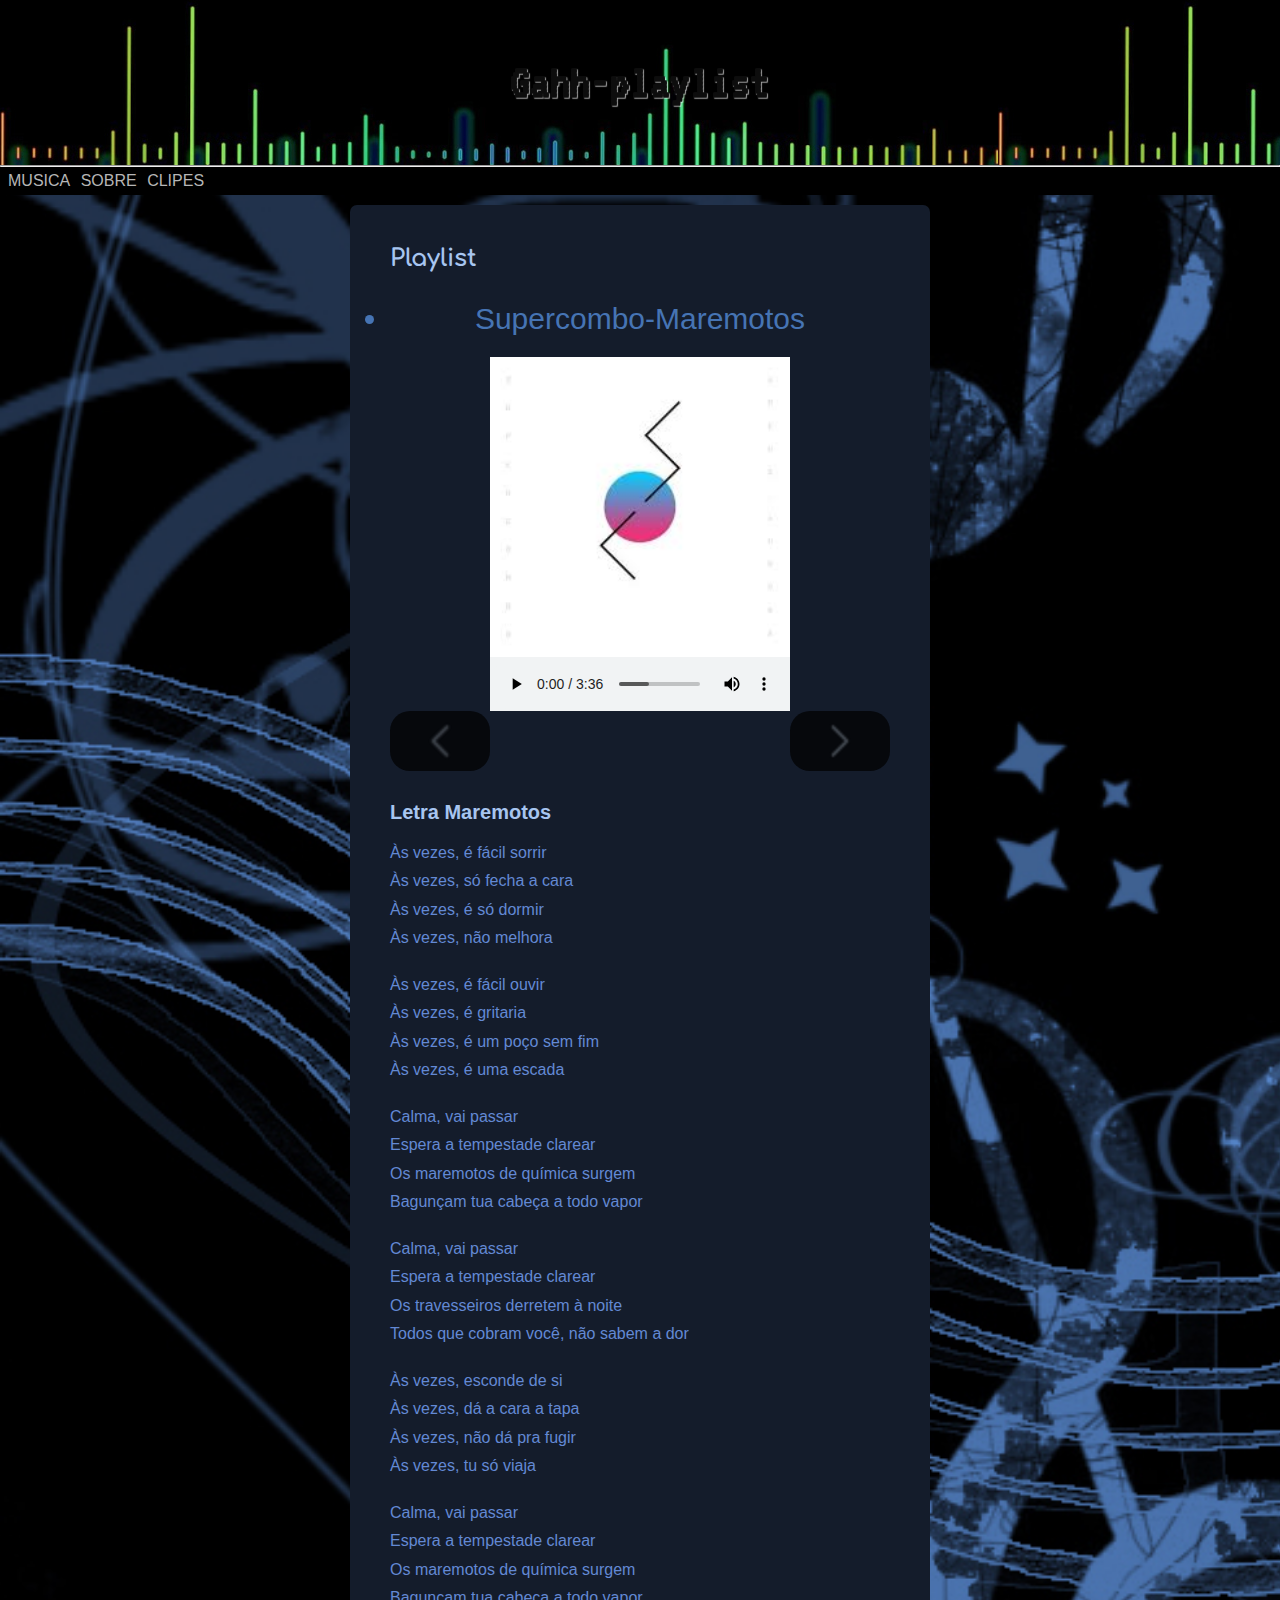
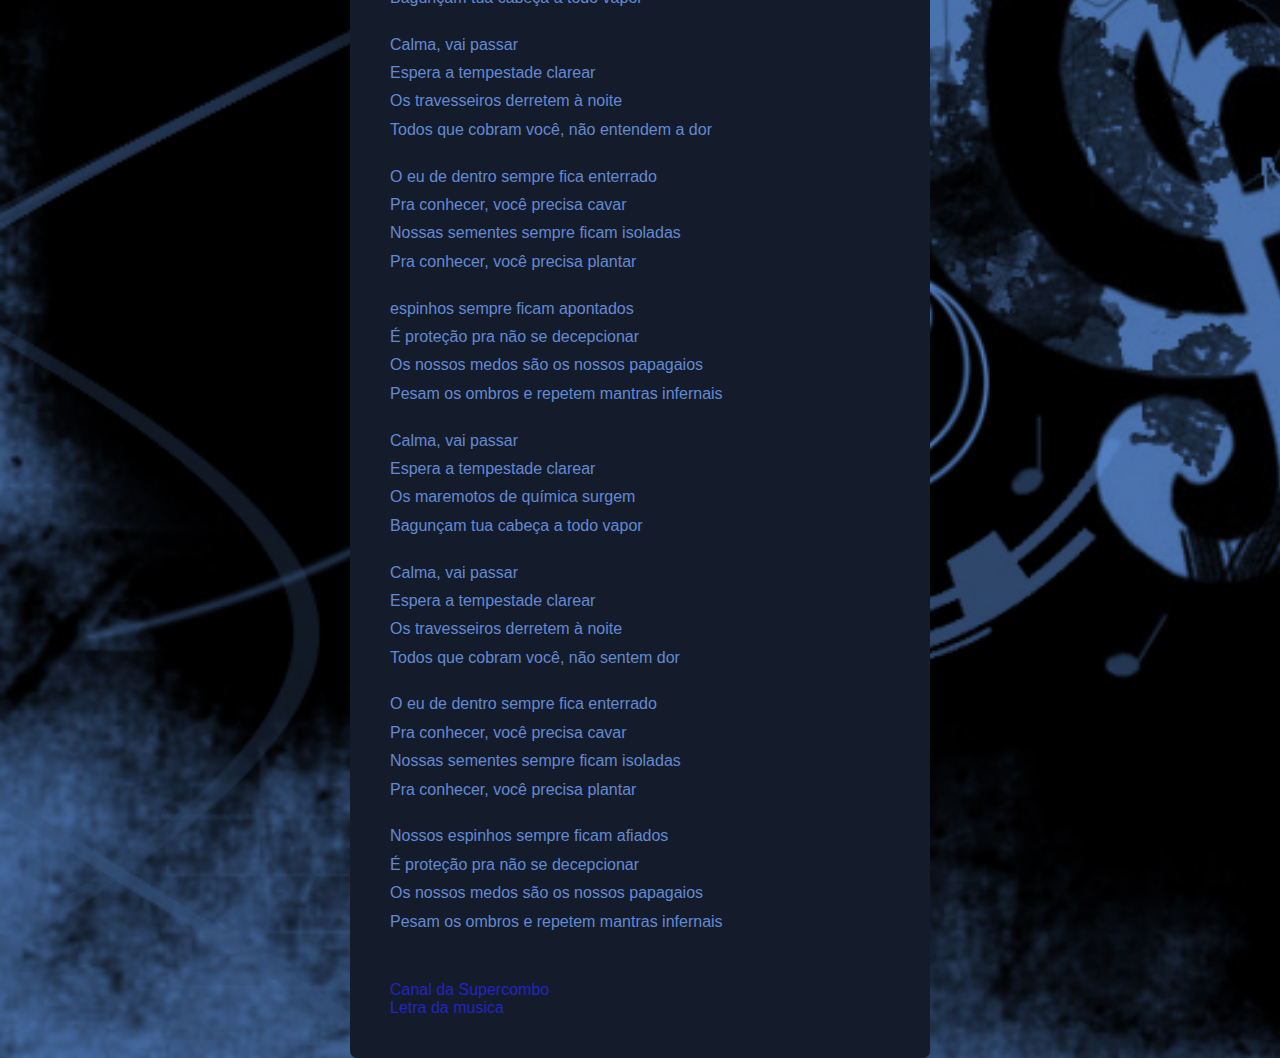
<file: HTML/index.html>
<!DOCTYPE html>
<html lang="pt-br">
<head>

    <meta charset="UTF-8">
    <meta http-equiv="X-UA-Compatible" content="IE=edge">
    <meta name="viewport" content="width=device-width, initial-scale=1.0">

    <title>playlist</title>

    <link rel="stylesheet" href="../CSS/normalize.css">
    <link rel="stylesheet" href="../CSS/estilo.css">
</head>
<body>
    <div class="titulo">

    <div class="imagemtitulo">

    <h1>Gahh-playlist</h1>
</div>    

</div>
<hr>
<div class="menu">
    <a href="index.html">MUSICA</a>
    <a href="sobre.html">SOBRE</a>
    <a href="clipes.html">CLIPES</a>
</div>


        <div class="conteudo">

        <h2> Playlist</h2>

        <div class="bloco1">

        

        <ul>

        <li>Supercombo-Maremotos</li>

      
</ul>
        <img src="../IMG/capa-do-supercombo.jpg" alt="imagem de capa da banda supercombo" title="imagem da capa da banda supercombo">

        <audio src="../MUSICA/WhatsApp Audio 2021-09-17 at 18.00.31.mpeg" controls></audio>

        <div class="botoesdedireção">
            <a href="ogrilo.html" class="avaçar"> <img src="../IMG/icone_de_avaçar.png" alt=""></a>  
    
          <a href="ogrilo.html" class="voltar"><img src="../IMG/icone_de_voltar.png" alt=""></a>
      </div>
         

        </div>

       
 <div class="letra-do-Supercombo">
     
    <h2>Letra Maremotos</h2>

   

<p>Às vezes, é fácil sorrir</p>
<p>Às vezes, só fecha a cara</p>
<p>Às vezes, é só dormir</p>
<p>Às vezes, não melhora</p>

<br>

<p>Às vezes, é fácil ouvir</p>
<p>Às vezes, é gritaria</p>
<p>Às vezes, é um poço sem fim</p>
<p>Às vezes, é uma escada</p>

<br>

<p>Calma, vai passar</p>
<p>Espera a tempestade clarear</p>
<p>Os maremotos de química surgem</p>
<p>Bagunçam tua cabeça a todo vapor</p>

<br>
<p>Calma, vai passar</p>
<p>Espera a tempestade clarear</p>
<p>Os travesseiros derretem à noite</p>
<p>Todos que cobram você, não sabem a dor</p>
<br>

<p>Às vezes, esconde de si</p>
<p>Às vezes, dá a cara a tapa</p>
<p>Às vezes, não dá pra fugir</p>
<p>Às vezes, tu só viaja</p>


<br>
<p>Calma, vai passar</p>
<p>Espera a tempestade clarear</p>
<p>Os maremotos de química surgem</p>
<p>Bagunçam tua cabeça a todo vapor</p>

<br>

<p>Calma, vai passar</p>
<p>Espera a tempestade clarear</p>
<p>Os travesseiros derretem à noite</p>
<p>Todos que cobram você, não entendem a dor</p>

<br>

<p>O eu de dentro sempre fica enterrado</p>
<p>Pra conhecer, você precisa cavar</p>
<p>Nossas sementes sempre ficam isoladas</p>
<p>Pra conhecer, você precisa plantar</p>
<br>

<p>espinhos sempre ficam apontados</p> 
<p>É proteção pra não se decepcionar</p>
<p>Os nossos medos são os nossos papagaios</p>
<p>Pesam os ombros e repetem mantras infernais</p>
<br>
<p>Calma, vai passar</p>
<p>Espera a tempestade clarear</p>
<p>Os maremotos de química surgem</p>
<p>Bagunçam tua cabeça a todo vapor</p>
<br>
<p>Calma, vai passar</p>
<p>Espera a tempestade clarear</p>
<p>Os travesseiros derretem à noite</p>
<p>Todos que cobram você, não sentem dor</p>
<br>
<p>O eu de dentro sempre fica enterrado</p>
<p>Pra conhecer, você precisa cavar</p>
<p>Nossas sementes sempre ficam isoladas</p>
<p>Pra conhecer, você precisa plantar</p>
<br>
<p>Nossos espinhos sempre ficam afiados</p>
<p>É proteção pra não se decepcionar</p>
<p>Os nossos medos são os nossos papagaios</p>
<p>Pesam os ombros e repetem mantras infernais</p>
    
    
</div>
    

<footer class="referecia">
<p><a target="_Black" href="https://www.youtube.com/c/supercomborock">Canal da Supercombo</a></p>

<p><a target="_black" href="https://www.letras.mus.br/supercombo/maremotos/">Letra da musica</a></p>


</footer>



</div>

</div>

</body>
</html>
</file>
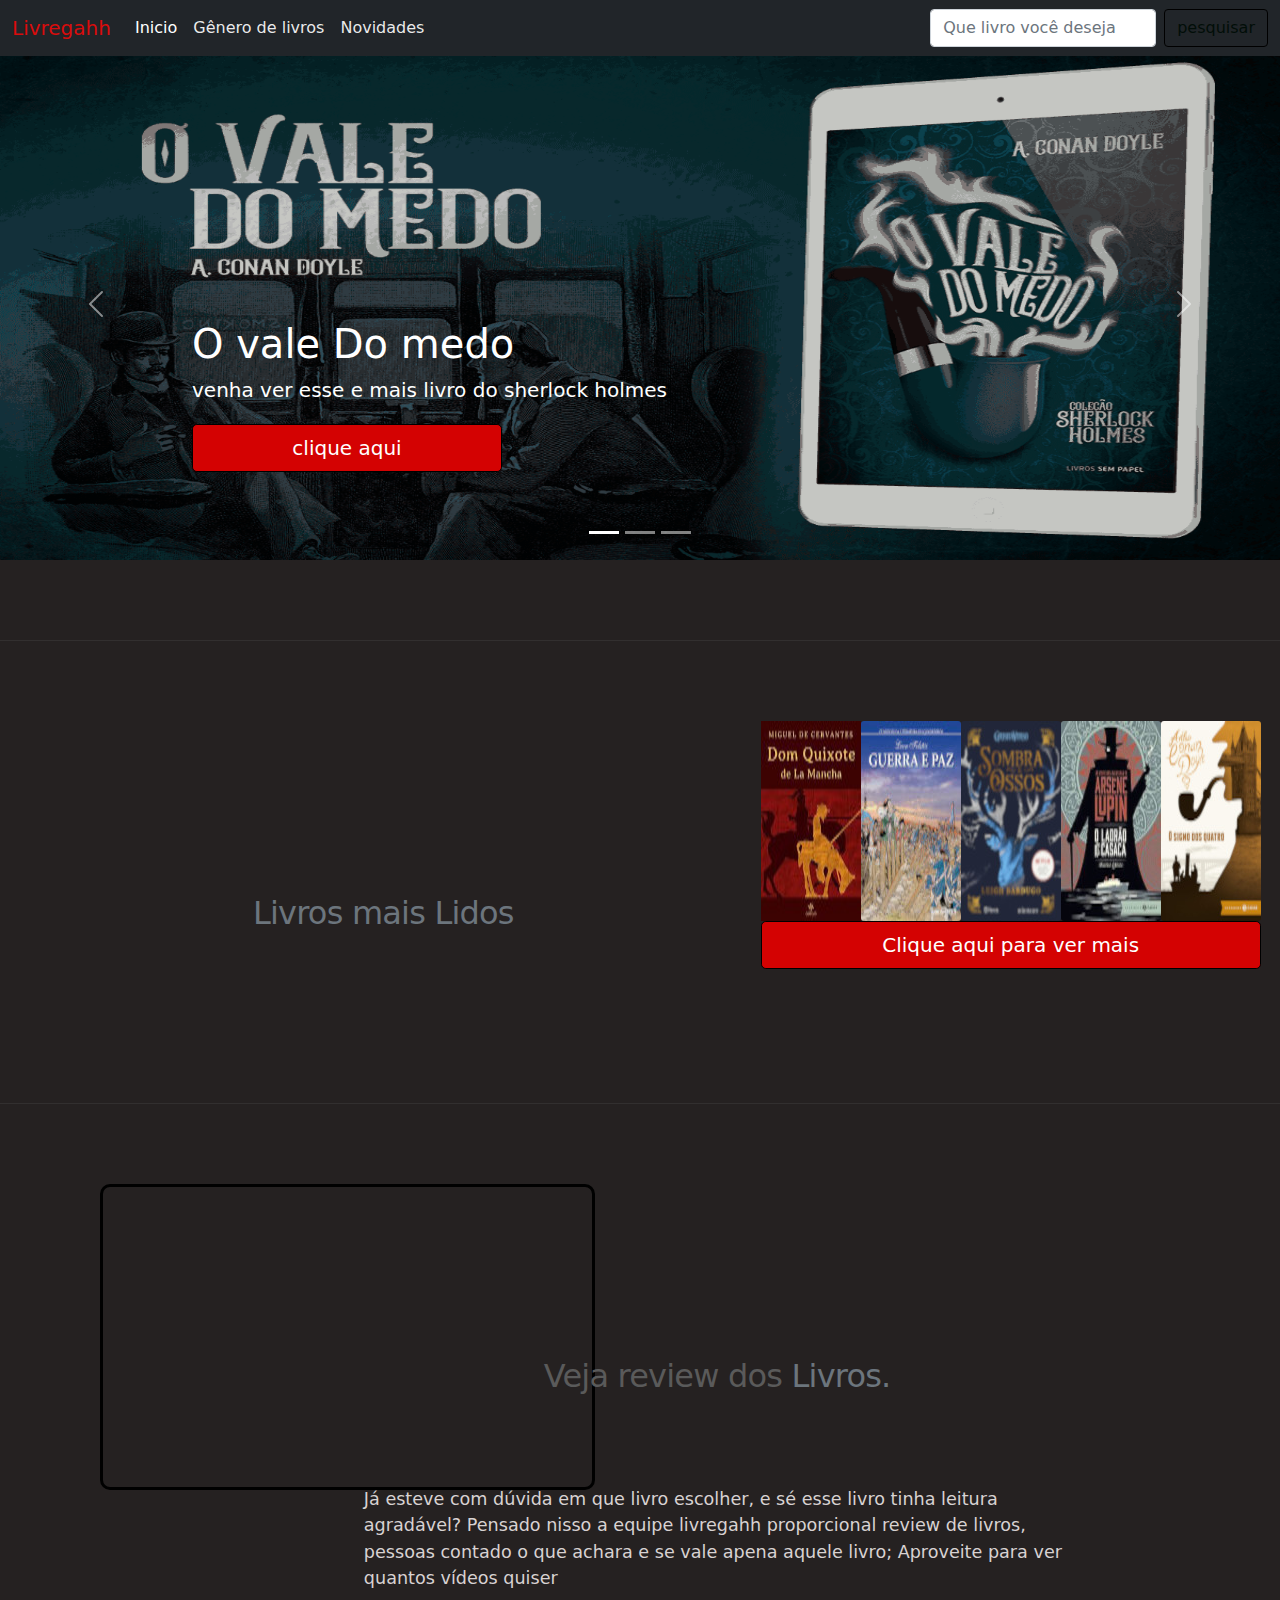
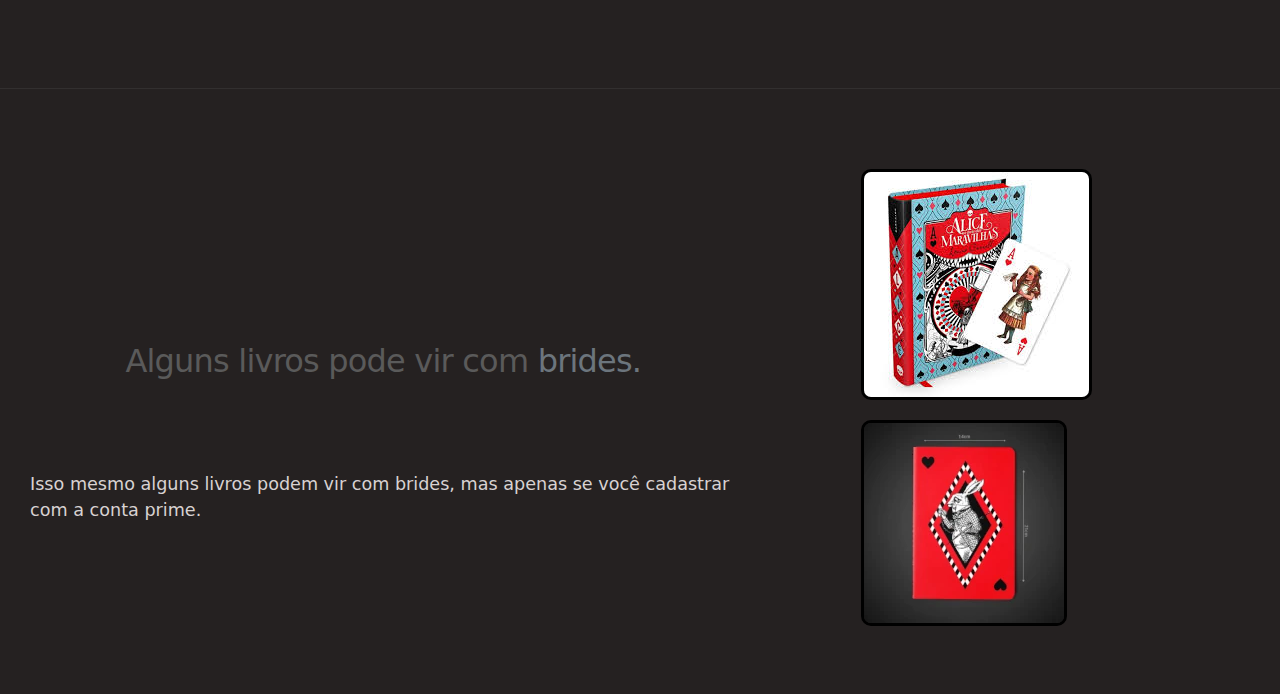
<file: projeto02/HTML/index.html>
<!DOCTYPE html>
<html lang="pt-br">
<head>
    <meta charset="UTF-8">
    <meta http-equiv="X-UA-Compatible" content="IE=edge">
    <meta name="viewport" content="width=device-width, initial-scale=1.0">
    <title>livros</title>
    <link rel="stylesheet" href="../bootstrap-5.1.3-dist/css/bootstrap.css">
    <link rel="stylesheet" href="../bootstrap-5.1.3-dist/css/carousel.css">
    <script src="../bootstrap-5.1.3-dist/js/bootstrap.js"></script>
    <link rel="stylesheet" href="../CSS/estilo.css">

   
</head>
<body>
    
                                                <!--Menu-->

    <header>
        <nav class="navbar navbar-expand-md navbar-dark fixed-top bg-dark">
          <div class="container-fluid">
            <a class="navbar-brand" href="#">Livregahh</a>
            <button class="navbar-toggler" type="button" data-bs-toggle="collapse" data-bs-target="#navbarCollapse" aria-controls="navbarCollapse" aria-expanded="false" aria-label="Toggle navigation">
              <span class="navbar-toggler-icon"></span>
            </button>
            <div class="collapse navbar-collapse" id="navbarCollapse">
              <ul class="navbar-nav me-auto mb-2 mb-md-0">
                <li class="nav-item">
                  <a class="nav-link active" aria-current="page" href="#">Inicio</a>
                </li>
                <li class="nav-item">
                  <a class="nav-link" href="#">Gênero de livros</a>
                </li>
                <li class="nav-item">
                    <a class="nav-link" href="#">   Novidades</a>   
                </li>
              </ul>
              <form class="d-flex">
                <input class="form-control me-2" type="search" placeholder="Que livro você deseja" aria-label="Search">
                <button class="btn btn-outline-success" type="submit">pesquisar</button>
              </form>
            </div>
          </div>
        </nav>
      </header>
      














                                                           <!--carrossel de imagem-->

    <main>

        <div id="myCarousel" class="carousel slide" data-bs-ride="carousel">
          <div class="carousel-indicators">
            <button type="button" data-bs-target="#myCarousel" data-bs-slide-to="0" class="active" aria-current="true" aria-label="Slide 1"></button>
            <button type="button" data-bs-target="#myCarousel" data-bs-slide-to="1" aria-label="Slide 2"></button>
            <button type="button" data-bs-target="#myCarousel" data-bs-slide-to="2" aria-label="Slide 3"></button>
          </div>
          <div class="carousel-inner">
            <div class="carousel-item active">
             <img src="../IMG/sherlock1_ovaledomedo4.png"  height="200px" width="100px"  alt="">
      
              <div class="container">
                <div class="carousel-caption text-start">
                  <h1>O vale Do medo</h1>
                  <p>venha ver esse e mais livro do sherlock holmes </p>
                  <p><a class="btn btn-lg btn-primary" href="#">clique aqui</a></p>
                </div>
              </div>
            </div>
            <div class="carousel-item"  >
              <img src="../IMG/agatha_chistie.jpg" width="200px" alt="">
              <div class="container">
                <div class="carousel-caption">
                  <h1 class="cor">venha ver nossa coleção de Agatha chistie</h1>
                 
                  <p><a class="btn btn-lg btn-primary" href="#">clique aqui</a></p>
                </div>
              </div>
            </div>
            <div class="carousel-item">
             <img src="../IMG/terror_hiii.jpg" width="200px"  alt="">
      
              <div class="container">
                <div class="carousel-caption text-end">
                  <h1>Terror</h1>
                  <p>venha rever ou ver a primeira vez alguns livros terror classico</p>
                  <p><a class="btn btn-lg btn-primary" href="#">clique aqui</a></p>
                </div>
              </div>
            </div>
          </div>
          <button class="carousel-control-prev" type="button" data-bs-target="#myCarousel" data-bs-slide="prev">
            <span class="carousel-control-prev-icon" aria-hidden="true"></span>
            <span class="visually-hidden">Previous</span>
          </button>
          <button class="carousel-control-next" type="button" data-bs-target="#myCarousel" data-bs-slide="next">
            <span class="carousel-control-next-icon" aria-hidden="true"></span>
            <span class="visually-hidden">Next</span>
          </button>
        </div>













                                                  <!--Ver mais livros-->


        <hr class="featurette-divider">

        <div class="row featurette">
          <div class="col-md-7">
            <h2 class="featurette-heading"> <span class="text-muted">Livros mais Lidos</span></h2>
            <p class="lead">
          </div>




          <div class="col-md-5">
            
            <div class="imag">


<img src="../IMG/dom.jpg" alt="">
            
            <img src="../IMG/guerra_e_paz_.jpg" class="imag" alt="">
            
            <img src="../IMG/sobra_e_ossos.jpg"  class="imag"   alt="">


            <img src="../IMG/lunpin.jpg"  class="imag"  alt="">
            

            <img src="../IMG/O Signo dos Quatro.jpg"  class="imag"  alt="">
            
            
           

          </div>

          <p><a class="btn btn-lg btn-maislivros"  href="#">Clique aqui para ver mais </a></p>

        </div>

            </div>

            
    
        <hr class="featurette-divider">
    
        <div class="row featurette">
          <div class="col-md-7 order-md-2">
            <h2 class="featurette-heading">Veja review dos  <span class="text-muted">Livros.</span></h2>
            <p class="lead">Já esteve com dúvida em que livro escolher, e sé esse livro tinha leitura agradável?
                Pensado nisso a equipe livregahh proporcional review de livros, pessoas contado o que achara e se vale apena aquele livro;
                 Aproveite para ver quantos vídeos quiser</p>
          </div>




                                                    <!--Review de livros-->


          <div class="col-md-5 order-md-1">


<div class="review"
><iframe width="490" height="300" src="https://www.youtube.com/embed/Af8Hy8mz3zI?start=189" title="YouTube video player" frameborder="0" allow="accelerometer; autoplay; clipboard-write; encrypted-media; gyroscope; picture-in-picture" allowfullscreen></iframe></div>
            
         </div>
        </div>
    








        <hr class="featurette-divider">
    
        <div class="row featurette">
          <div class="col-md-7">
            <h2 class="featurette-heading">Alguns livros pode vir com  <span class="text-muted">brides.</span></h2>
            <p class="lead">Isso mesmo alguns livros podem vir com brides, mas apenas se você cadastrar com a conta prime.</p>
          </div>
          <div class="col-md-5">
            <img src="../IMG/alice_livro.jpg" class="bride_imagem" alt="">
            
            <img src="../IMG/bride_livro.webp" class="bride_imagem" alt="">
          </div>
        </div>


      
</body>
</html>
</file>
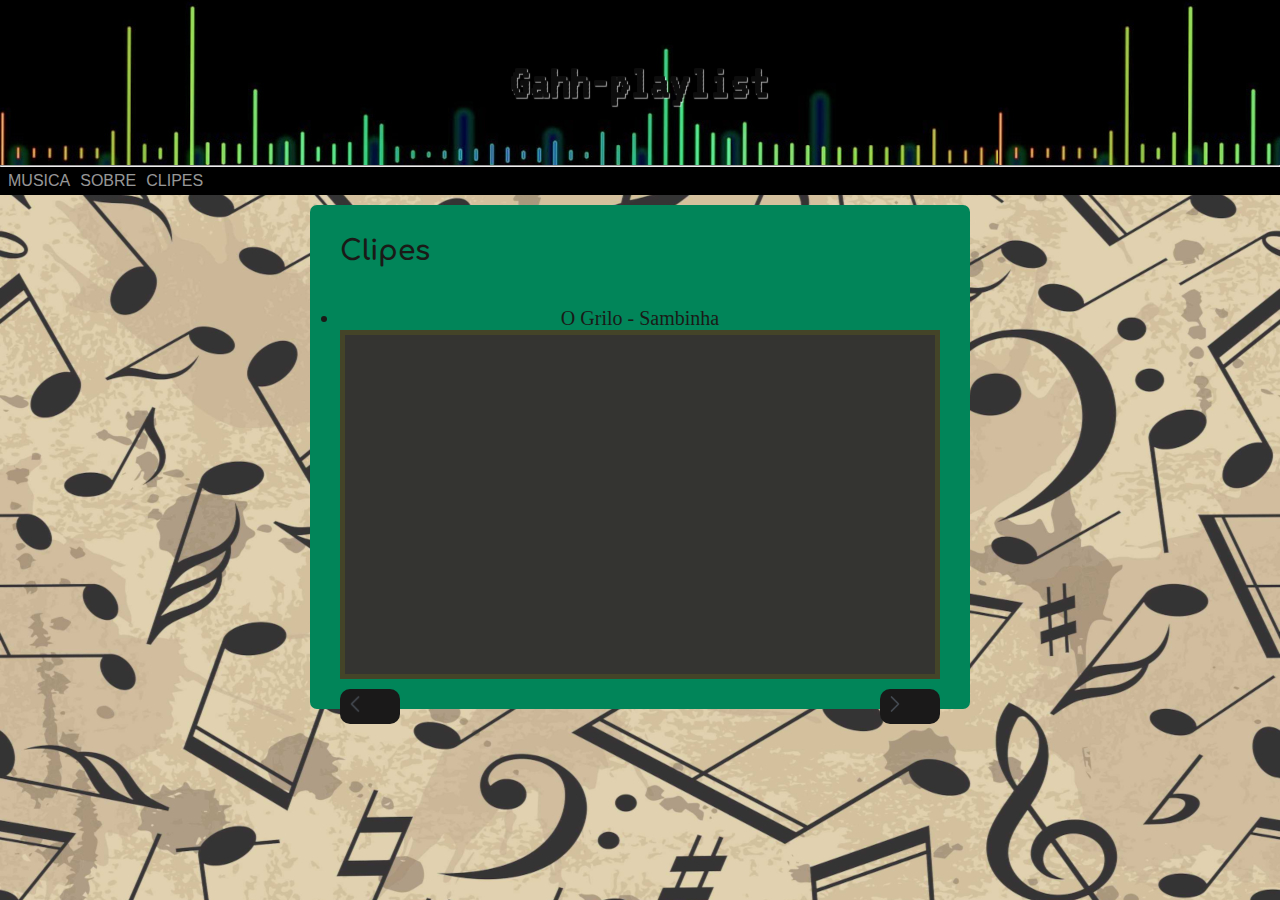
<file: HTML/clipe-ogrilo.html>
<!DOCTYPE html>
<html lang="pt-br">
<head>
    <meta charset="UTF-8">
    <meta http-equiv="X-UA-Compatible" content="IE=edge">
    <meta name="viewport" content="width=device-width, initial-scale=1.0">
    <title>Clipes</title>

 <link rel="stylesheet" href="../CSS/normalize.css">
 <link rel="stylesheet" href="../CSS/estilo-clipes.css">

</head>
<body>
   
    
</head>
<body>
    <div class="titulo">

    <div class="imagemtitulo">

    <h1>Gahh-playlist</h1>
</div>    

</div>
<hr>
<div class="menu">
    <a href="index.html">MUSICA</a>
    <a href="sobre.html">SOBRE</a>
    <a href="clipes.html">CLIPES</a>
</div>
    <div class="conteudo-do-clipe">

        <div class="bloco1">

            <h2>Clipes</h2>

            <li>O Grilo - Sambinha</li>

            <div class="clipe">

                <iframe width="560" height="315" src="https://www.youtube.com/embed/frNk-aAoQzY" title="YouTube video player" frameborder="0" allow="accelerometer; autoplay; clipboard-write; encrypted-media; gyroscope; picture-in-picture" allowfullscreen></iframe>

            </div>
            

           
            <div class="botoesdedireção">
                <a href="clipes.html" class="avaçar"> <img src="../IMG/icone_de_avaçar.png" alt=""></a>  
        
              <a href="clipes.html" class="voltar"><img src="../IMG/icone_de_voltar.png" alt=""></a>
          </div>
          

        </div>




    </div>
</body>
</html>
</file>
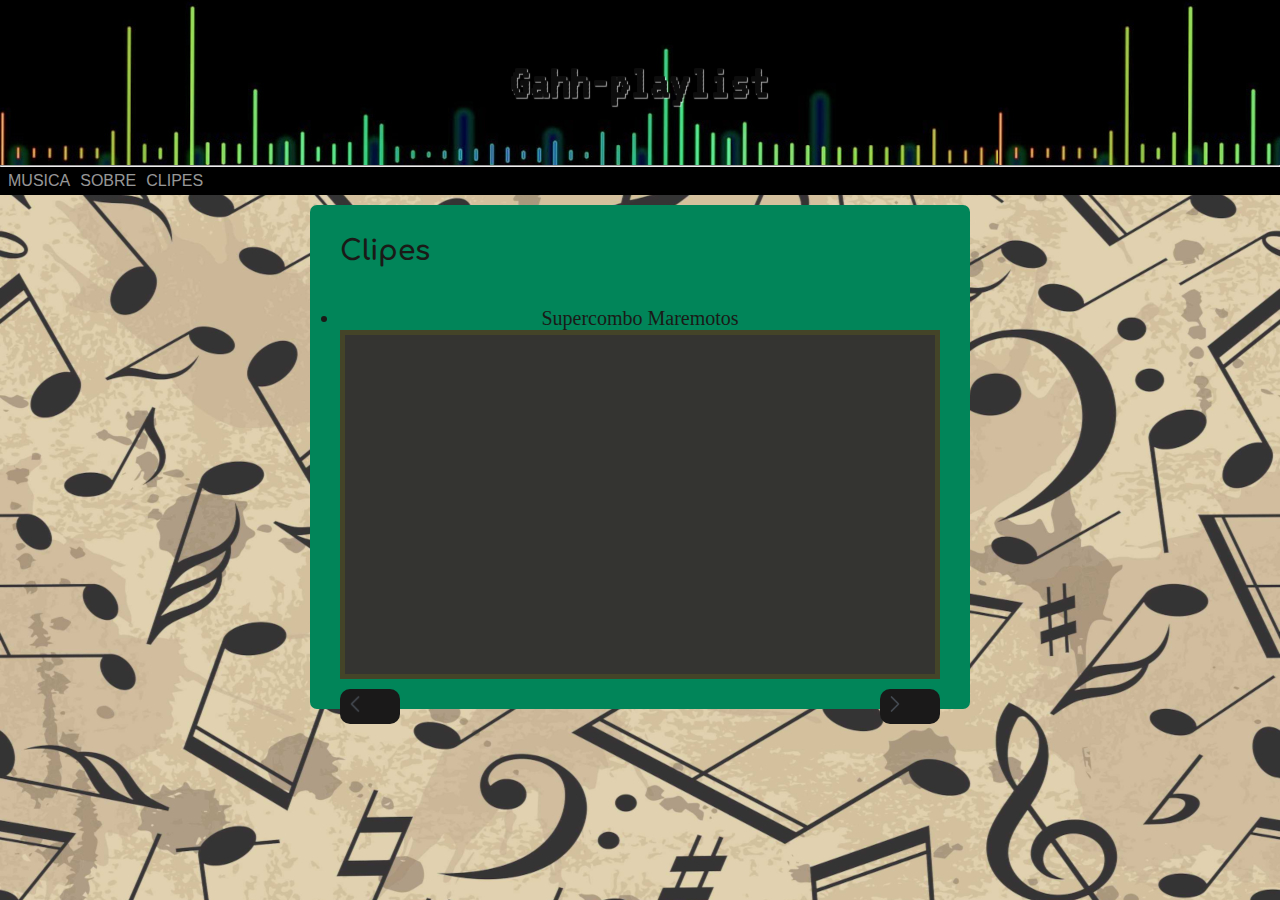
<file: HTML/clipes.html>
<!DOCTYPE html>
<html lang="pt-br">
<head>
    <meta charset="UTF-8">
    <meta http-equiv="X-UA-Compatible" content="IE=edge">
    <meta name="viewport" content="width=device-width, initial-scale=1.0">
    <title>Clipes</title>

 <link rel="stylesheet" href="../CSS/normalize.css">
 <link rel="stylesheet" href="../CSS/estilo-clipes.css">

</head>
<body>
   
    
</head>
<body>
    <div class="titulo">

    <div class="imagemtitulo">

    <h1>Gahh-playlist</h1>
</div>    

</div>
<hr>
<div class="menu">
    <a href="index.html">MUSICA</a>
    <a href="sobre.html">SOBRE</a>
    <a href="clipes.html">CLIPES</a>
</div>
    <div class="conteudo-do-clipe">

        <div class="bloco1">

            <h2>Clipes</h2>

            <li>Supercombo Maremotos</li>

            <div class="clipe"><iframe width="560" height="315" src="https://www.youtube.com/embed/Us7kEfLf5rY" title="YouTube video player" frameborder="0" allow="accelerometer; autoplay; clipboard-write; encrypted-media; gyroscope; picture-in-picture" allowfullscreen></iframe></div>
            

         


        </div>

          <div class="botoesdedireção">
            <a href="clipe-ogrilo.html" class="avaçar"> <img src="../IMG/icone_de_avaçar.png" alt=""></a>  
    
          <a href="clipe-ogrilo.html" class="voltar"><img src="../IMG/icone_de_voltar.png" alt=""></a>
      </div>
         




    </div>
</body>
</html>
</file>
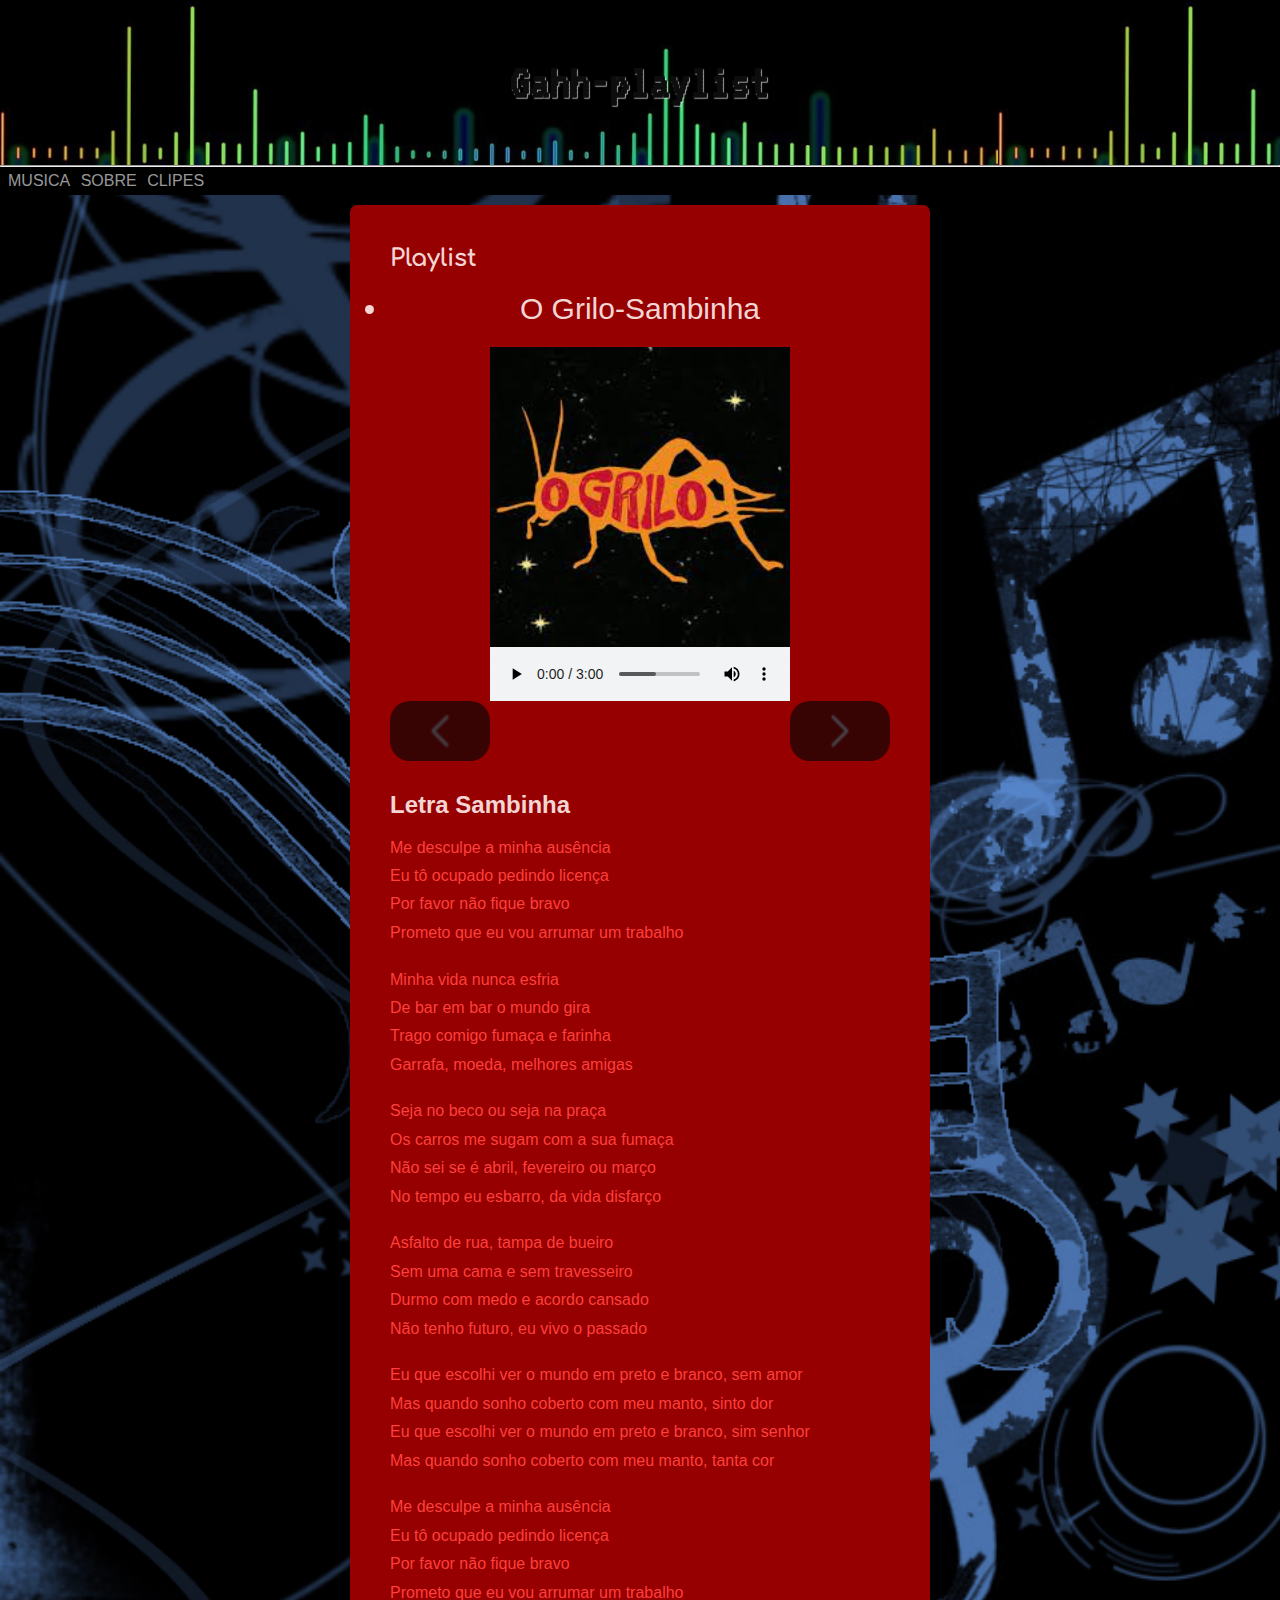
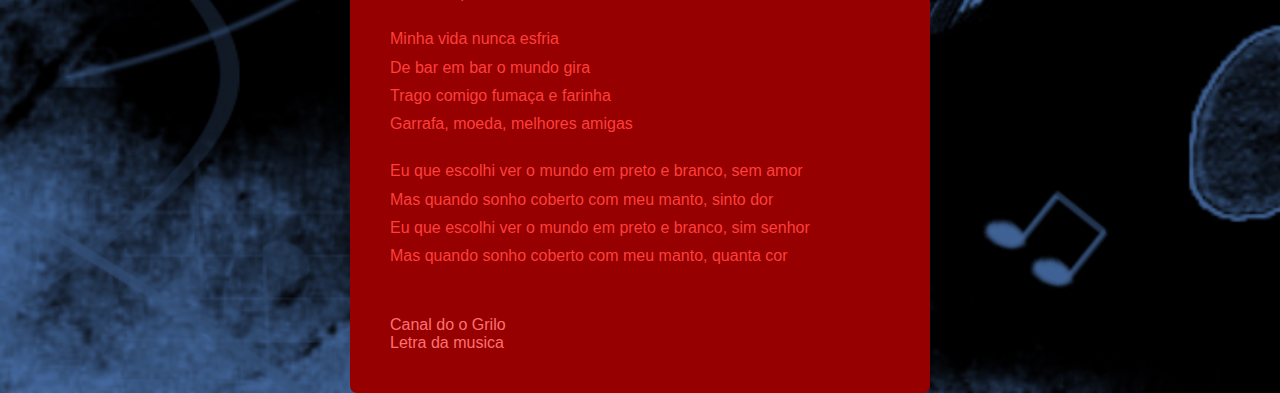
<file: HTML/ogrilo.html>
<!DOCTYPE html>
<html lang="pt-br">
<head>
    <meta charset="UTF-8">
    <meta http-equiv="X-UA-Compatible" content="IE=edge">
    <meta name="viewport" content="width=device-width, initial-scale=1.0">
<link rel="stylesheet" href="../CSS/normalize.css">

    <link rel="stylesheet" href="../CSS/Ogrilo-estilo.css">
    <title>playlist</title>
</head>
<body>

    <div class="titulo">

        <div class="imagemtitulo">
    
        <h1>Gahh-playlist</h1>
    </div>    
    
    </div>
    <hr>
    <div class="menu">
        <a href="index.html">MUSICA</a>
        <a href="sobre.html">SOBRE</a>
        <a href="clipes.html">CLIPES</a>
    </div>





   <div class="conteudo">   

    <h2>Playlist</h2>

<div class="bloco2">

    <ul>
        <li>O Grilo-Sambinha</li>
    </ul>

    <img src="../IMG/capa-do-OGrilo.jpg" alt="imagem de capa da banda Ogrilo" title="imagem da capa da banda Ogrilo">



    <audio src="../MUSICA/WhatsApp Audio 2021-09-04 at 12.30.34.mp3" controls></audio>

   

    
    <div class="botoesdedireção">
        <a href="index.html" class="avaçar"> <img src="../IMG/icone_de_avaçar.png" alt=""></a>  

      <a href="index.html" class="voltar"><img src="../IMG/icone_de_voltar.png" alt=""></a>
  </div>





<div class="letra-do-Ogrilo">

    <h2>Letra Sambinha</h2>

    <p>Me desculpe a minha ausência</p>
<p>Eu tô ocupado pedindo licença</p>
<p>Por favor não fique bravo</p>
<p>Prometo que eu vou arrumar um trabalho
</p>
<br>

<p>Minha vida nunca esfria</p>
<p>De bar em bar o mundo gira</p>
<p>Trago comigo fumaça e farinha</p>
<p>Garrafa, moeda, melhores amigas</p>

<br>

<p>Seja no beco ou seja na praça</p>
<p>Os carros me sugam com a sua fumaça</p>
<p>Não sei se é abril, fevereiro ou março</p>
<p>No tempo eu esbarro, da vida disfarço</p>
<br>

<p>Asfalto de rua, tampa de bueiro</p>
<p>Sem uma cama e sem travesseiro</p>
<p>Durmo com medo e acordo cansado</p>
<p>Não tenho futuro, eu vivo o passado</p>

<br>

<p>Eu que escolhi ver o mundo em preto e branco, sem amor</p>
<p>Mas quando sonho coberto com meu manto, sinto dor</p>
<p>Eu que escolhi ver o mundo em preto e branco, sim senhor</p>
<p>Mas quando sonho coberto com meu manto, tanta cor</p>

<br>

<p>Me desculpe a minha ausência</p>
<p>Eu tô ocupado pedindo licença</p>
<p>Por favor não fique bravo</p>
<p>Prometo que eu vou arrumar um trabalho</p>
<br>

<p>Minha vida nunca esfria</p>
<p>De bar em bar o mundo gira</p>
<p>Trago comigo fumaça e farinha</p>
<p>Garrafa, moeda, melhores amigas</p>

<br>

<p>Eu que escolhi ver o mundo em preto e branco, sem amor</p>
<p>Mas quando sonho coberto com meu manto, sinto dor</p>
<p>Eu que escolhi ver o mundo em preto e branco, sim senhor</p>
<p>Mas quando sonho coberto com meu manto, quanta cor</p>


</div>


</div>
<footer class="referecia">
    <p><a target="_Black" href="https://www.youtube.com/channel/UCBpDYh3H2uL-Ggc66ME-99w">Canal do o Grilo</a></p>
    
    <p><a target="_black" href="https://www.letras.mus.br/o-grilo/sambinha/">Letra da musica</a></p>
    
    
    </footer>
</div>
</body>
</html>
</file>
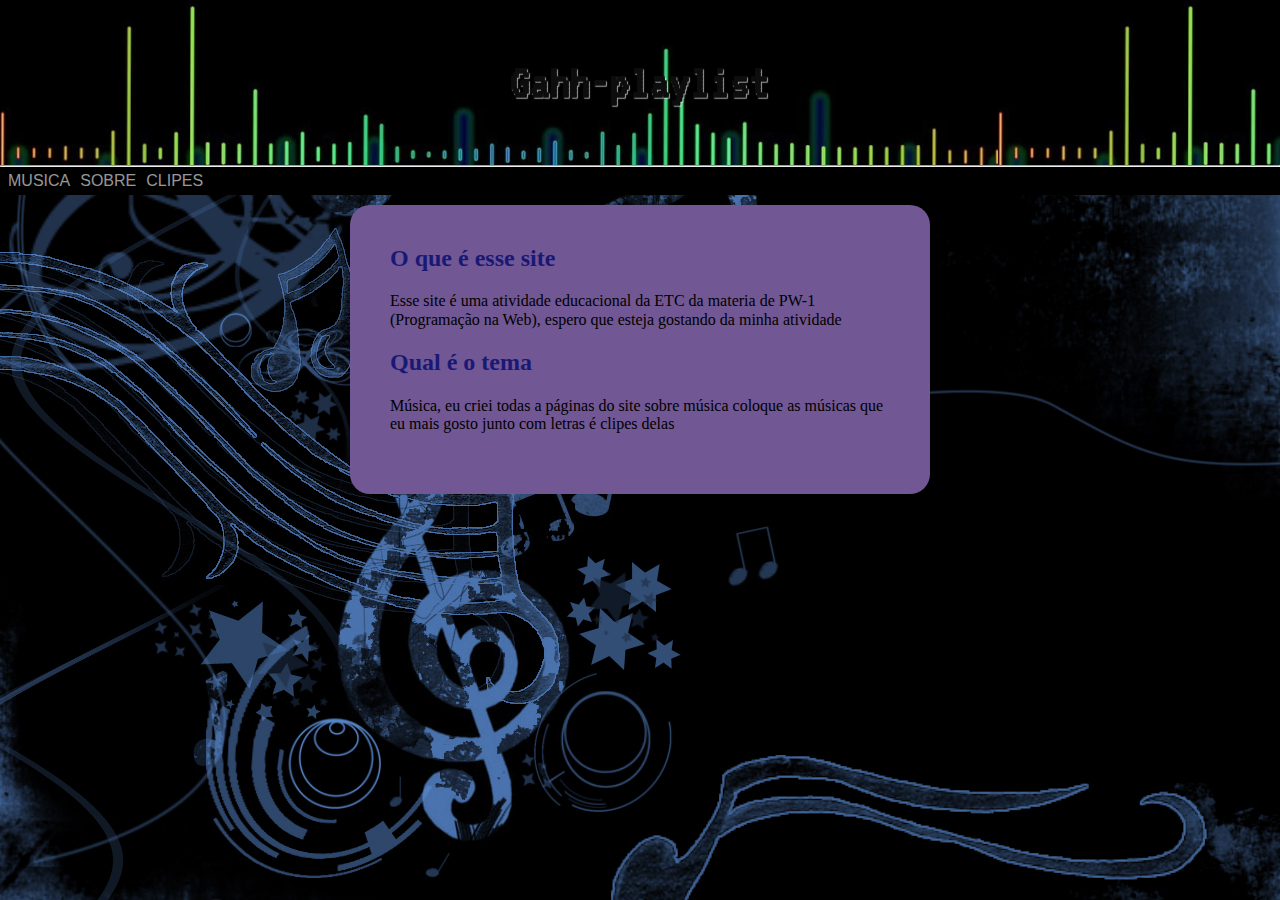
<file: HTML/sobre.html>
<!DOCTYPE html>
<html lang="pt-br">
<head>
    <meta charset="UTF-8">
    <meta http-equiv="X-UA-Compatible" content="IE=edge">
    <meta name="viewport" content="width=device-width, initial-scale=1.0">
    <title>Sobre</title>

    <link rel="stylesheet" href="../CSS/normalize.css">
    <link rel="stylesheet" href="../CSS/estilosobre.css">
</head>
<body>
    <div class="titulo">

        <div class="imagemtitulo">
    
        <h1>Gahh-playlist</h1>
    </div>    
    
    </div>
    <hr>
    <div class="menu">
        <a href="index.html">MUSICA</a>
        <a href="sobre.html">SOBRE</a>
        <a href="clipes.html">CLIPES</a>
    </div>




    <div class="conteudo">



        <div class="bloco">
            <h2> O que é esse site</h2>
            <p>Esse site é uma atividade educacional da ETC da materia de PW-1 (Programação na Web), espero que esteja gostando da minha atividade</p>
            <h2> Qual é o tema</h2>
            <p>
                Música, eu criei todas a páginas do site sobre música coloque as músicas que eu mais gosto junto com letras é clipes delas
            </p>
        </div>
        
        
    </div>
</body>
</html>
</file>
<file: CSS/estilo.css>
@import url('https://fonts.googleapis.com/css2?family=VT323&display=swap');

@import url('https://fonts.googleapis.com/css2?family=Comfortaa:wght@600&display=swap');


*{
    padding: 0px;
    margin: 0px;
}
:root{

    --fonteDoTitulo:'VT323', monospace;
    --fontePadrao: Arial, Helvetica, sans-serif;
    --corDoconteudo:#141C2B;
    --corDosbotoes:#06080c;
--corDaLetraDaMusica:#6389d4;



    

   
    

}
body{

       font-family:var(--fontePadrao);

    background-image: url(../IMG/imagem-no-corpo.jpeg);
     background-size: cover;
 
   
   

}
.titulo{
   
    font-family:var(--fonteDoTitulo) ;
    text-align: center;
    font-size: 25px;
    font-weight: 700;
    color: #0D0D0D;
    text-shadow: 1px 1px 1px #f2f2f2a9;
    
    

  

    
  
}
.imagemtitulo{
    background-image: url(../IMG/imagem-titulo.jpg);
    padding: 20px;
    

 
   
}
.menu{
background-color: black;
color: rgb(182, 182, 182);

  margin-bottom: 10px;
  padding: 5px;
  
   
    
}
.menu a{
    text-decoration: none;

    padding: 3px;
    color:var(--cor02) ;
}
.menu a:hover{
    color: rgb(39, 39, 39);
    background-color: rgba(0, 34, 34, 0.507);
  
}


/*  parte do supercombo    */

.conteudo{
    border-radius: 7px;
    background-color: var(--corDoconteudo);
    margin: auto ;
    width: 500px;
    padding: 40px;


}
.conteudo > h2{
    color: #a7c5f0;
    margin-bottom: 30px;
    font-family: 'Comfortaa', cursive;
    
}




.bloco1 img{
    width: 60%;
    

}

.bloco1 img,audio{

    display: block;
    margin: auto ;
    
    
}

.bloco1 audio{

   border-radius: 0px;
    background-color:#f1f3f4;
}



.bloco1 li{

    
    font-size: 30px;
    margin-top: 20px;
    margin-bottom: 20px;
    text-align: center;
    color: #4674b4;
    
    
}


.bloco1  > p{
    color: #4674b4;
}


.botoesdedireção > .avaçar{
   
background-color: var(--corDosbotoes);
border-radius: 20px;
float: right;

width: 20%;





}
.botoesdedireção > .voltar{

    
background-color: var(--corDosbotoes);
border-radius: 20px;
 float: left;
 width: 20%;

}
   



.letra-do-Supercombo > p {


text-align:  left;
margin-bottom: 10px;
color: var(--corDaLetraDaMusica);




    }

    .letra-do-Supercombo > h2{

color: #a7c5f0;      
text-align: left;
font-size: 20px;
margin-top: 90px;
margin-bottom: 20px;
width: 200px;




}
.letra-do-Supercombo > h2:hover{
color: rgb(79, 57, 129);
text-decoration: underline;
}

    

    footer{
      

        margin-top: 50px;
     
        
    }


    .referecia a {
        text-decoration: none;
        color: rgba(40, 40, 252, 0.726);
    }

    .referecia p :hover{
        color: rgb(156, 156, 190);
    }
</file>
<file: projeto02/bootstrap-5.1.3-dist/css/carousel.css>
/* GLOBAL STYLES
-------------------------------------------------- */
/* Padding below the footer and lighter body text */

body {
    padding-top: 3rem;
    padding-bottom: 3rem;
    color: #5a5a5a;
  }
  
  
  /* CUSTOMIZE THE CAROUSEL
  -------------------------------------------------- */
  
  /* Carousel base class */
  .carousel {
    margin-bottom: 4rem;
  }
  /* Since positioning the image, we need to help out the caption */
  .carousel-caption {
    bottom: 3rem;
    z-index: 10;
  }
  
  /* Declare heights because of positioning of img element */
  .carousel-item {
    height: 32rem;
  }
  .carousel-item > img {
    position: absolute;
    top: 0;
    left: 0;
    min-width: 100%;
    height: 32rem;
  }
  
  
  /* MARKETING CONTENT
  -------------------------------------------------- */
  
  /* Center align the text within the three columns below the carousel */
  .marketing .col-lg-4 {
    margin-bottom: 1.5rem;
    text-align: center;
  }
  .marketing h2 {
    font-weight: 400;
  }
  /* rtl:begin:ignore */
  .marketing .col-lg-4 p {
    margin-right: .75rem;
    margin-left: .75rem;
  }
  /* rtl:end:ignore */
  
  
  /* Featurettes
  ------------------------- */
  
  .featurette-divider {
    margin: 5rem 0; /* Space out the Bootstrap <hr> more */
  }
  
 
  
  
  
  /* RESPONSIVE CSS
  -------------------------------------------------- */
  
  @media (min-width: 40em) {
    /* Bump up size of carousel content */
    .carousel-caption p {
      margin-bottom: 1.25rem;
      font-size: 1.25rem;
      line-height: 1.4;
    }
  
    
  }
  
  @media (min-width: 62em) {
    .featurette-heading {
      margin-top: 7rem;
      margin-left: 30px ;
    }
  }
</file>
<file: projeto02/CSS/estilo.css>
body{

background-color: rgb(37, 33, 33);



}



.navbar-expand-md{

background-color: black;


}
.espaco{


bottom: 1px;

}
.featurette-heading {
    text-align: center;
    font-weight: 300;
    line-height: 5;
    /* rtl:remove */
    letter-spacing: -.05rem;
    
  }

  .imag{


display: flex;
margin: auto;
border-radius: 3px;



  }
  .review{

margin-left: 100px;
border: solid black;
width: 495px;
height: 306px;
border-radius: 10px;

}.bride_imagem{


  border: solid black;
  display: flex;

  margin-left: 100px;
  margin-bottom: 20px;
  border-radius: 10px;
 


}
</file>
<file: CSS/estilo-clipes.css>
@import url('https://fonts.googleapis.com/css2?family=Comfortaa:wght@600&display=swap');
@import url('https://fonts.googleapis.com/css2?family=VT323&display=swap');

*{
    padding: 0px;
    margin: 0px;
}

body{
    background-image: url(../IMG/imagem-do-corpo-clipe.jpg);

   
    background-size: cover;

}
.titulo{
    font-family: monospace;
    text-align: center;
    font-size: 25px;
    font-weight: 700;
    color: #0D0D0D;
    text-shadow: 1px 1px 1px #f2f2f2a9;
    
    font-family: 'VT323', monospace;

  

    
  
}
.imagemtitulo{
    background-image: url(../IMG/imagem-titulo.jpg);
    padding: 20px;
    

 
   
}
.menu{
    background-color: black;

  margin-bottom: 10px;
  padding: 5px;
  
   
    
}
.menu a{
    text-decoration: none;
    font-family: Arial, Helvetica, sans-serif;
    padding: 3px;
    color: rgba(255, 255, 255, 0.603);
}
.menu a:hover{
    color: rgb(39, 39, 39);
    background-color: rgba(0, 34, 34, 0.507);
  
}body{
    background-image: url(../IMG/imagem-do-corpo-clipe.jpg);

   
    background-size: cover;

}


.conteudo-do-clipe{
    border-radius: 7px;
    background-color: #018559 ;
    margin: auto ;
    width: 600px;
    padding: 30px;
   
}

.conteudo-do-clipe h2{
    font-family: 'Comfortaa', cursive;
color: #1a1a17;
font-size: 28px;
margin-bottom: 40px;
}

.conteudo-do-clipe li{
text-align: center;
font-size: 20px;
color: #1a1a17;
}


.botoesdedireção > .avaçar{
    margin-top: 10px;
   
    background-color: #1a1919;
    border-radius: 10px;
    float: right;
    
    width: 10%;
    
    
    
    
    
    
    }
    .botoesdedireção > .voltar{
    margin-top: 10px;
        
    background-color: #1a1919;
    border-radius: 10px;
     float: left;
     width: 10%;
    
    }

.clipe{

    padding: 10px;
    border: 5px solid #444428;
    background-color:#343431 ;
}
</file>
<file: CSS/Ogrilo-estilo.css>
@import url('https://fonts.googleapis.com/css2?family=VT323&display=swap');
@import url('https://fonts.googleapis.com/css2?family=Comfortaa:wght@600&display=swap');





*{
    padding: 0px;
    margin: 0px;
}


:root{
    --fontePadrao:Arial, Helvetica, sans-serif;
    --fonteDoTitulo: 'VT323', monospace;
    --corDoConteudo:rgb(150, 0, 0);
    --corDosBotoes:rgb(56, 3, 3);
 --corDaLetraDaMusica:#ff3f3c;
   


    --cor1:#f35b58 ;
    --cor2:#f3d5d4;

   
}


body{
    background-image: url(../IMG/imagem-no-corpo.jpeg);

    font-family:var(--fontePadrao) ;

    background-size: cover;
}


.titulo{

  font-family: var(--fonteDoTitulo);
    text-align: center;
    font-size: 25px;
    font-weight: 700;
    color: #0D0D0D;
    text-shadow: 1px 1px 1px #f2f2f2a9;
    
 

  

    
  
}
.imagemtitulo{
    background-image: url(../IMG/imagem-titulo.jpg);
    padding: 20px;
    

 
   
}
.menu{
    background-color: black;

  margin-bottom: 10px;
  padding: 5px;
  
   
    
}
.menu a{
    text-decoration: none;
 
    padding: 3px;
    color: rgba(255, 255, 255, 0.603);
}
.menu a:hover{
    color: rgb(39, 39, 39);
    background-color: rgba(0, 34, 34, 0.507);
  
}


.conteudo{
background-color: var(--corDoConteudo);
border-radius: 7px;
margin: auto;
width: 500px;
padding: 40px;
}
.conteudo > h2{
    color: var(--cor2);
    font-family: 'Comfortaa', cursive;
}
.bloco2 li{
    font-size: 30px;
    margin-top: 20px;
    margin-bottom: 20px;
    text-align: center;
    color: var(--cor2);
}


.bloco2 img{
    width: 60%;

    
    
}
.bloco2 audio,img{

    display: block;
margin: auto ;
}
.bloco2 audio{

    background-color:#f1f3f4;
  
}

.botoesdedireção > .avaçar{
  
background-color:var(--corDosBotoes) ;
border-radius: 20px;
float: right;

width: 20%;





}
.botoesdedireção > .voltar{

    
background-color:var(--corDosBotoes);
border-radius: 20px;
 float: left;
 width: 20%;

}

.letra-do-Ogrilo > p{
color: var(--corDaLetraDaMusica);

margin-bottom: 10px;
text-align: left;
}

.letra-do-Ogrilo h2{
margin-top: 90px;
    color: var(--cor2);
   
    margin-bottom: 20px;
    width: 200px;
}
.letra-do-Ogrilo h2:hover{

    color: rgb(221, 0, 0);
    text-decoration: underline;

} .referecia img{
 
    width: 3%;
 
}

footer{
  

    margin-top: 50px;
 
    
}


.referecia a {
    text-decoration: none;
    color:rgb(255, 113, 113);
}

.referecia p :hover{
    color: rgb(241, 241, 245);
}
</file>
<file: CSS/estilosobre.css>
@import url('https://fonts.googleapis.com/css2?family=VT323&display=swap');

*{
    padding: 0px;
    margin: 0px;
}

body{
    background-image: url(../IMG/imagem-no-corpo.jpeg);

   background-size: cover;
    

}
.titulo{
    font-family: monospace;
    text-align: center;
    font-size: 25px;
    font-weight: 700;
    color: #0D0D0D;
    text-shadow: 1px 1px 1px #f2f2f2a9;
    
    font-family: 'VT323', monospace;

  

    
  
}
.imagemtitulo{
    background-image: url(../IMG/imagem-titulo.jpg);
    padding: 20px;
    

 
   
}
.menu{
    background-color: black;

  margin-bottom: 10px;
  padding: 5px;
  
   
    
}
.menu a{
    text-decoration: none;
    font-family: Arial, Helvetica, sans-serif;
    padding: 3px;
    color: rgba(255, 255, 255, 0.603);
}
.menu a:hover{
    color: rgb(39, 39, 39);
    background-color: rgba(0, 34, 34, 0.507);
  

   
    background-size: cover;

}


.conteudo{

    background-color: rgb(113, 87, 148);

    width: 500px;
    padding: 40px;
 margin: auto;
 border-radius: 20px;
 
 
}
.bloco p{
 margin-bottom: 20px;
   
}
.bloco h2{

    margin-bottom: 20px;
    color: rgb(25, 25, 117);
}
</file>
